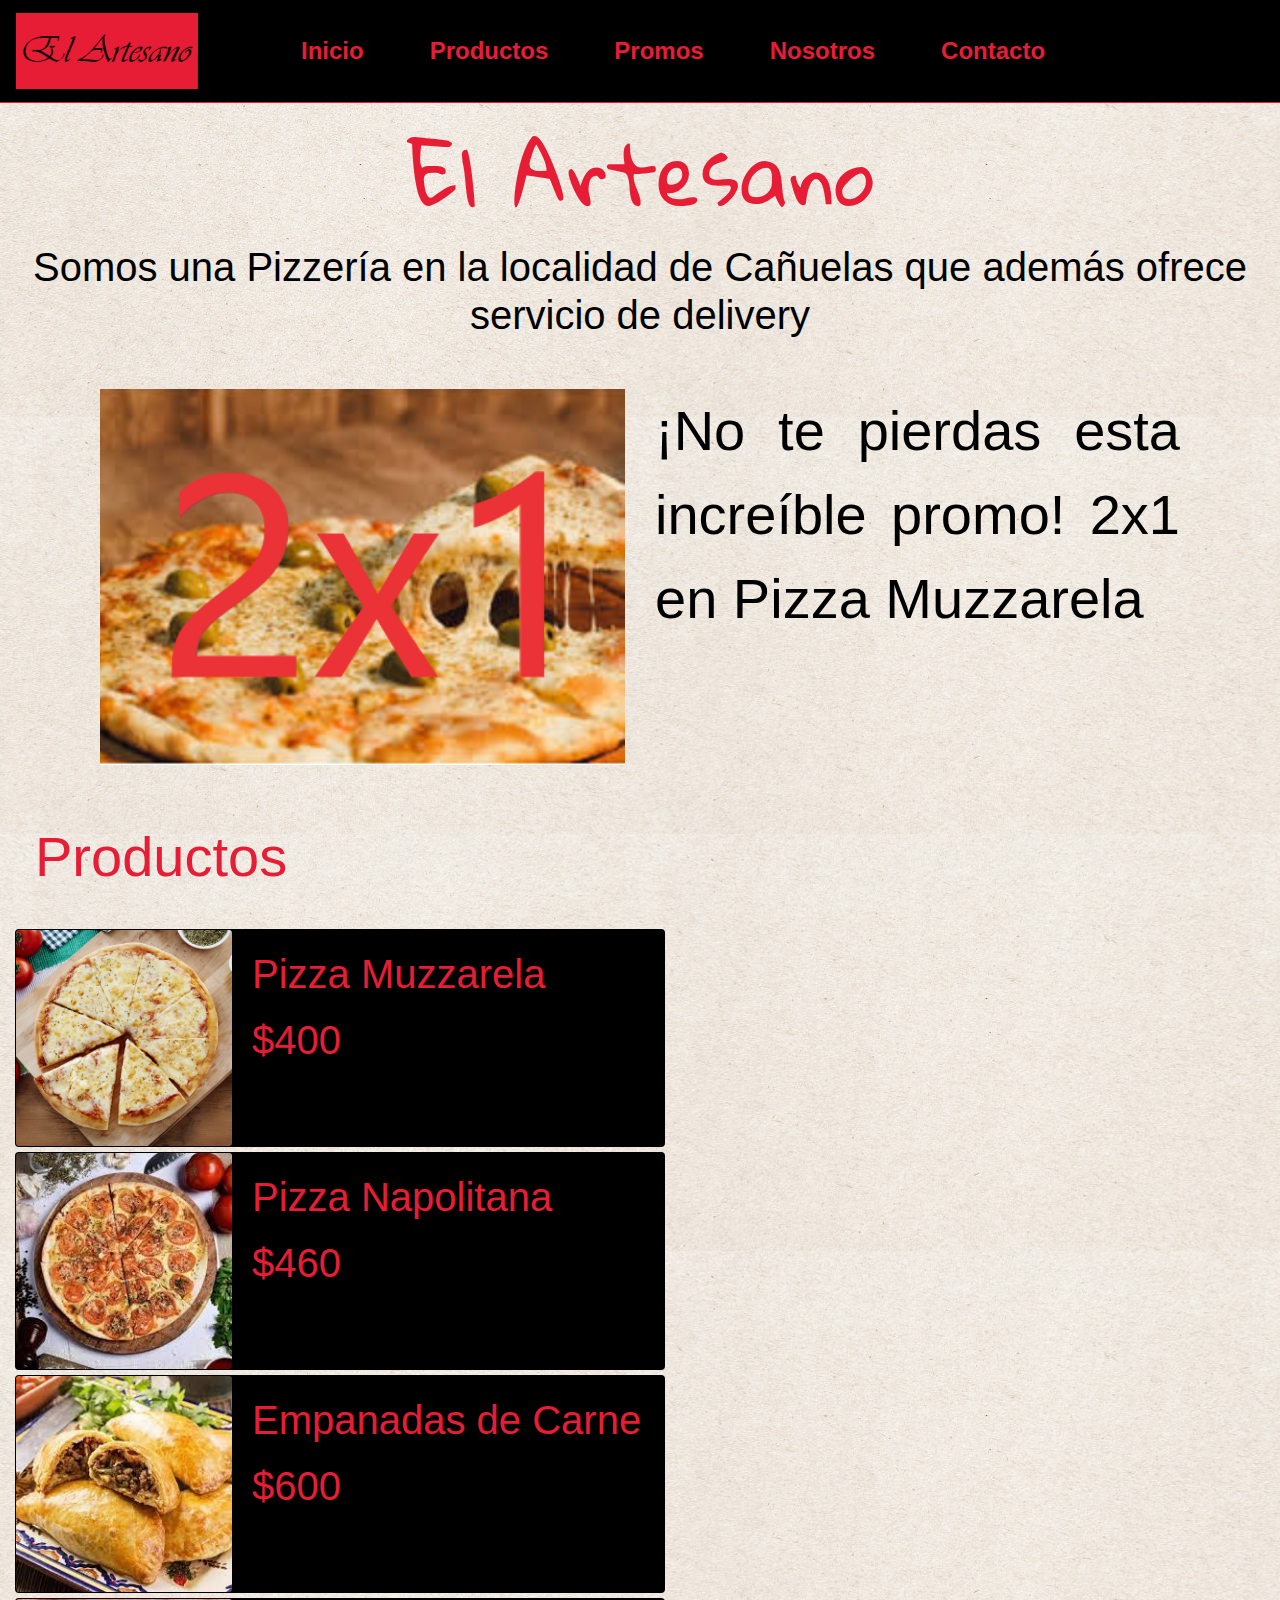
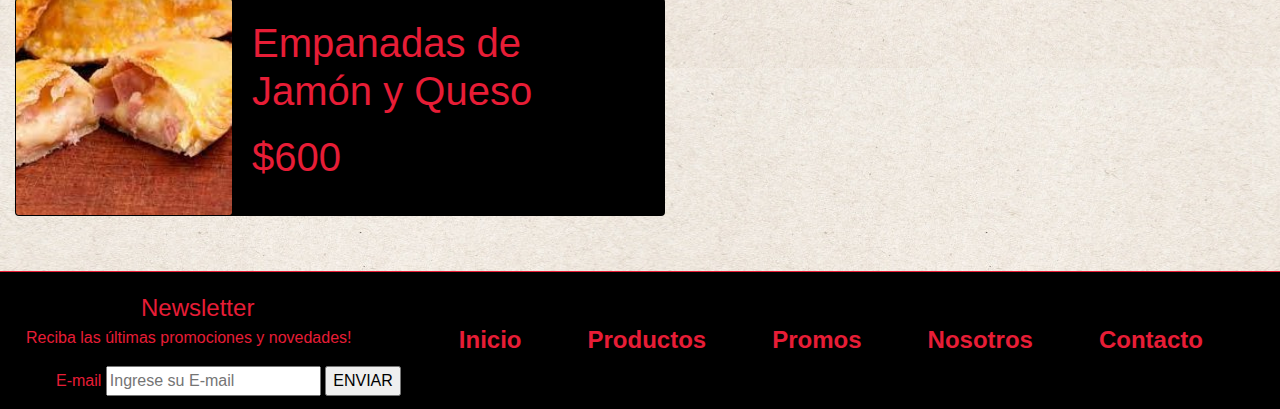
<file: index.html>
<!DOCTYPE html>
<html>
<head>
	<meta charset="utf-8">
  <meta name="keywords" content="PIZZA, EMPANADA, PIZZERIA, PROMO, OFERTA, CAÑUELAS">
  <meta name="description" content="Pizzería en Cañuelas. Mira nuestras Promociones en Pizzas y Empanadas">
	<meta name="viewport" content="width=device-width, initial-scale=1">
	<link rel="stylesheet" href="bootstrap/css/bootstrap.min.css">
	<link rel="stylesheet" type="text/css" href="CSS/estilos.css">
	<title>El Artesano |Nuestras Promociones en Pizzas y Empanadas en Cañuelas</title>
</head>
<body>
	<!--header-->
	<div class="cotainer-fluid header">
      <nav class="navbar navbar-expand-lg">
        <a class="navbar-brand" href="index.html">
          <img src="media/logo.svg" alt="logo" loading="lazy">
        </a>
        <button class="navbar-toggler navbar-light button" type="button" data-toggle="collapse" data-target="#navbarNavAltMarkup" aria-controls="navbarNavAltMarkup" aria-expanded="false" aria-label="Toggle navigation">
          <span class="navbar-toggler-icon"></span>
        </button>
        <div class="collapse navbar-collapse" id="navbarNavAltMarkup">
          <div class="navbar-nav">
            <a class="nav-link active" href="index.html">Inicio <span class="sr-only">(current)</span></a>
            <a class="nav-link" href="pages/productos.html">Productos</a>
            <a class="nav-link" href="pages/promociones.html">Promos</a>
            <a class="nav-link" href="pages/nosotros.html">Nosotros</a>
            <a class="nav-link" href="pages/contacto.html" tabindex="-1" aria-disabled="true">Contacto</a>
          </div>
        </div>
      </nav>
    </div>
	<!--main-->
	<div class="title">El Artesano</div>
  <h1 class="subtitle">Somos una Pizzería en la localidad de Cañuelas que además ofrece servicio de delivery</h1>
	<div class="container">
		<div class="promo row">
			<div class="col-sm-6">
				<img src="media/promo.png" alt="promo">
			</div>
			<div class="col-sm-6">
				<p>¡No te pierdas esta increíble promo! 2x1 en Pizza Muzzarela</p>
			</div>
		</div>
	</div>
  <section>
  	<div class="title2">Productos</div>
  	<div class="productos container-fluid d-flex align-items-center">
      <article>
    		<div class="card prod mr-1">
          <div class="row no-gutters">
            <div class="col-md-4">
              <img src="media/pizzaMuzza.jpg" class="card-img" alt="muzzarela">
            </div>
            <div class="col-md-8">
              <div class="card-body">
                <h5 class="card-title">Pizza Muzzarela</h5>
                <p class="card-text">$400</p>
              </div>
            </div>
          </div>
        </div>
      </article>
      <div class="card prod w-100">
        <div class="row no-gutters">
          <div class="col-md-4">
            <img src="media/pizzaNapo.jpg" class="card-img" alt="napolitana">
          </div>
          <div class="col-md-8">
            <div class="card-body">
              <h5 class="card-title">Pizza Napolitana</h5>
              <p class="card-text">$460</p>
            </div>
          </div>
        </div>
      </div>
      <div class="card prod mr-1">
        <div class="row no-gutters">
          <div class="col-md-4">
            <img src="media/empanadaCarne.jpg" class="card-img" alt="carne">
          </div>
          <div class="col-md-8">
            <div class="card-body">
              <h5 class="card-title">Empanadas de Carne</h5>
              <p class="card-text">$600</p>
            </div>
          </div>
        </div>
      </div>
      <div class="card prod">
        <div class="row no-gutters">
          <div class="col-md-4">
            <img src="media/empanadaJyq.jpg" class="card-img" alt="jamonQueso">
          </div>
          <div class="col-md-8">
            <div class="card-body">
              <h5 class="card-title">Empanadas de Jamón y Queso</h5>
              <p class="card-text">$600</p>
            </div>
          </div>
        </div>
      </div>
  	</div>
  </section>
	<!--footer-->
	<div class="cotainer-fluid footer">
      <nav class="navbar navbar-expand-lg">
        <div class="newsletter">
          <div class="title3">Newsletter</div>
          <div>
            <p>Reciba las últimas promociones y novedades!</p>
          </div>
          <form action="" method="GET">
            <label for="mail">E-mail</label>
            <input id="mail" type="email" name="emailNwt" placeholder="Ingrese su E-mail">
            <input type="submit" name="sub_Nwt" value="ENVIAR">
          </form>
        </div>
        <button class="navbar-toggler navbar-light button" type="button" data-toggle="collapse" data-target="#navbarNavAltMarkup" aria-controls="navbarNavAltMarkup" aria-expanded="false" aria-label="Toggle navigation">
          <span class="navbar-toggler-icon"></span>
        </button>
        <div class="collapse navbar-collapse" id="navbarNavAltMarkup">
          <div class="navbar-nav">
            <a class="nav-link active" href="index.html">Inicio <span class="sr-only">(current)</span></a>
            <a class="nav-link" href="pages/productos.html">Productos</a>
            <a class="nav-link" href="pages/promociones.html">Promos</a>
            <a class="nav-link" href="pages/nosotros.html">Nosotros</a>
            <a class="nav-link" href="pages/contacto.html" tabindex="-1" aria-disabled="true">Contacto</a>
          </div>
        </div>
      </nav>
    </div>
	<script src="bootstrap/js/jquery-3.5.1.slim.min.js"></script>
  <script src="bootstrap/js/bootstrap.bundle.min.js"></script>
</body>
</html>
</file>
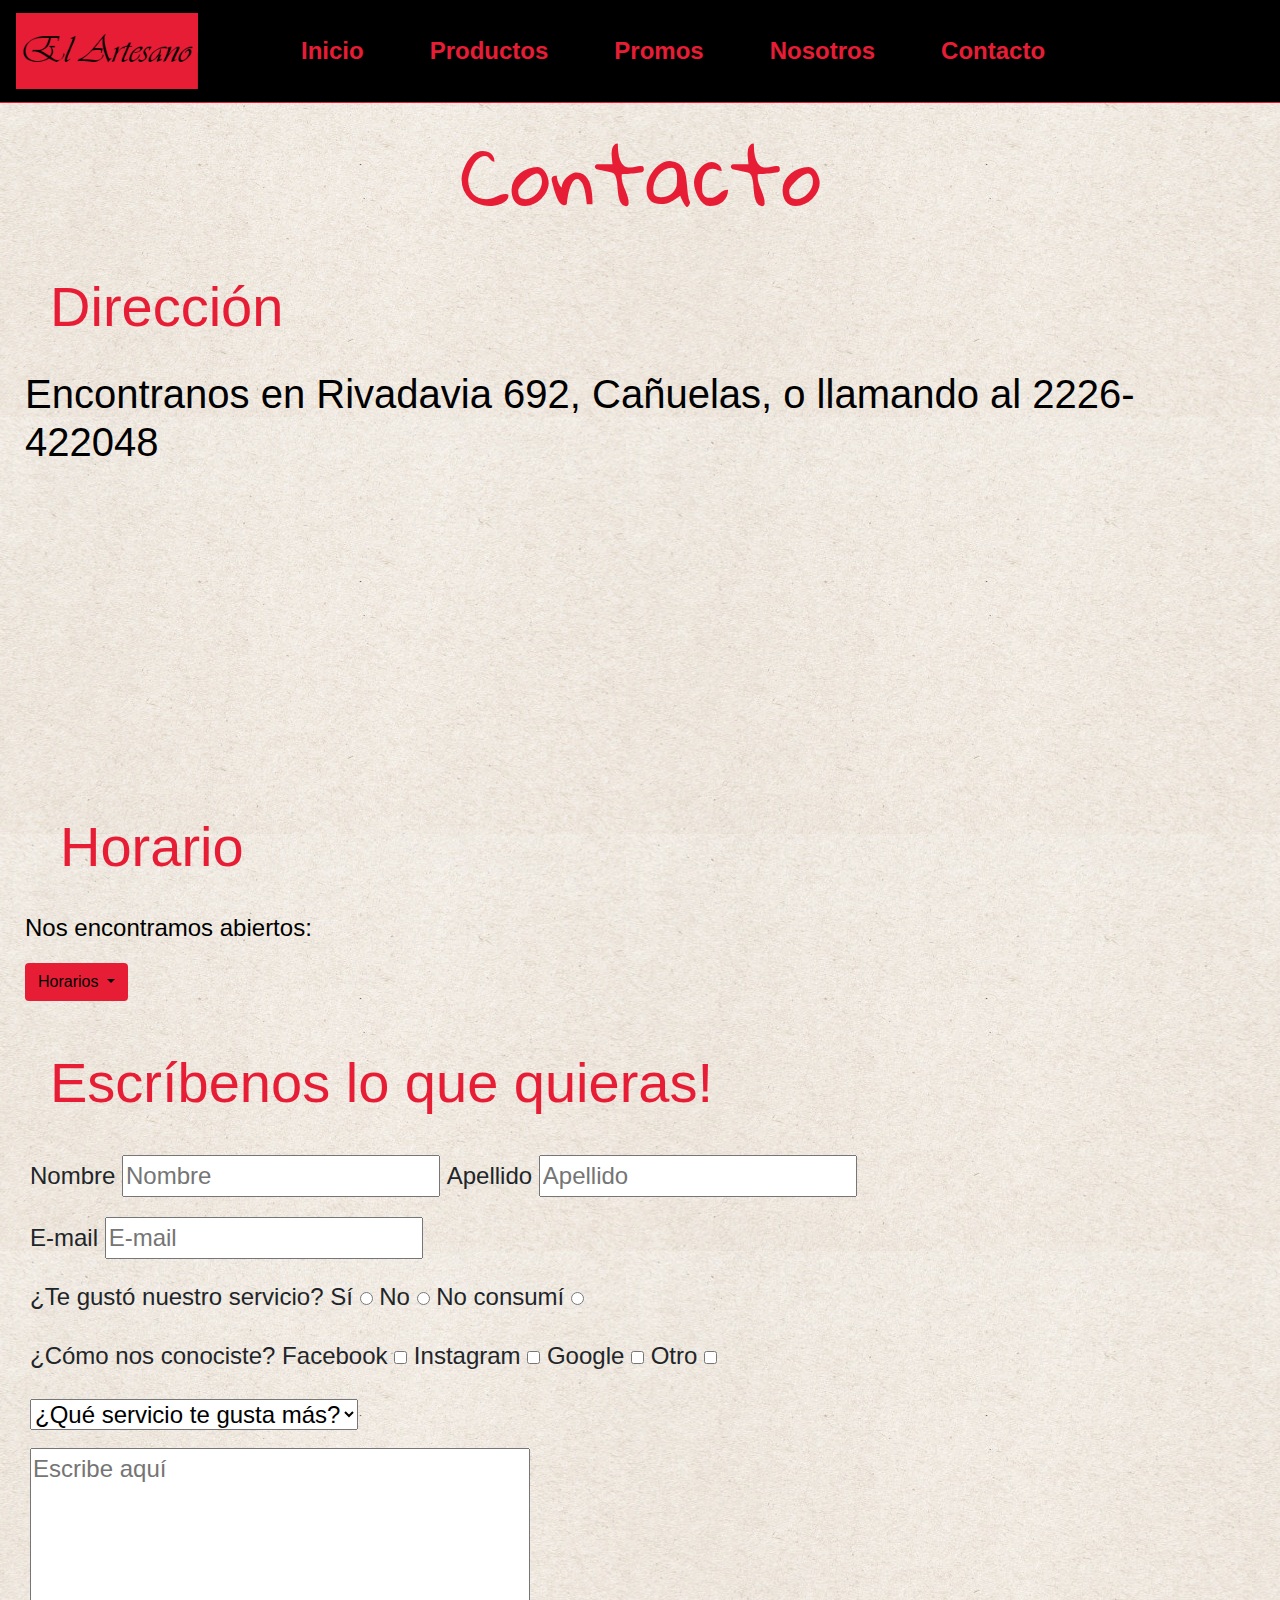
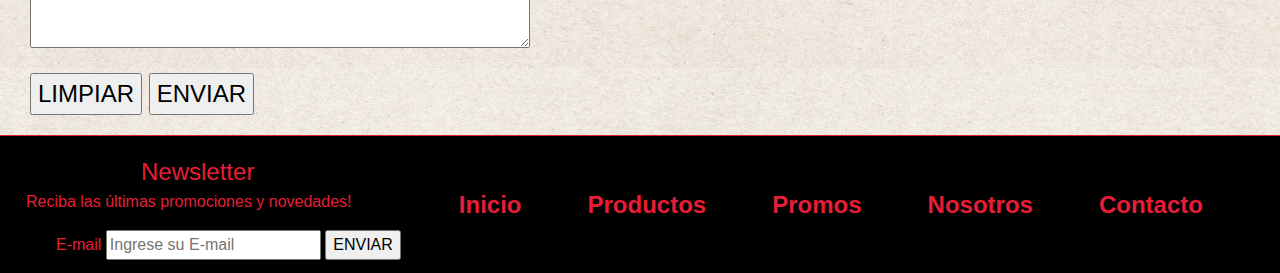
<file: pages/contacto.html>
<!DOCTYPE html>
<html>
<head>
	<meta charset="utf-8">
	<meta name="keywords" content="PIZZA, EMPANADA, PIZZERIA, CONTACTO, CERCA, DELIVERY, COMO LLEGAR, DONDE, HORARIO, CAÑUELAS">
  	<meta name="description" content="Teléfono, Dirección y Horarios. Toda nuestra información de Contacto">
	<meta name="viewport" content="width=device-width, initial-scale=1">
	<link rel="stylesheet" href="../bootstrap/css/bootstrap.min.css">
	<link rel="stylesheet" type="text/css" href="../CSS/estilos.css">
	<title>Teléfono, Dirección y Horarios. Toda nuestra información de Contacto</title>
</head>
<body>
	<!--header-->
	<div class="cotainer-fluid header">
	    <nav class="navbar navbar-expand-lg">
	        <a class="navbar-brand" href="../index.html">
	          	<img src="../media/logo.svg" alt="logo" loading="lazy">
	        </a>
	        <button class="navbar-toggler navbar-light button" type="button" data-toggle="collapse" data-target="#navbarNavAltMarkup" aria-controls="navbarNavAltMarkup" aria-expanded="false" aria-label="Toggle navigation">
	          <span class="navbar-toggler-icon"></span>
	        </button>
	        <div class="collapse navbar-collapse" id="navbarNavAltMarkup">
	          	<div class="navbar-nav">
	           		<a class="nav-link active" href="../index.html">Inicio <span class="sr-only">(current)</span></a>
	            	<a class="nav-link" href="productos.html">Productos</a>
	            	<a class="nav-link" href="promociones.html">Promos</a>
	            	<a class="nav-link" href="nosotros.html">Nosotros</a>
	            	<a class="nav-link" href="contacto.html" tabindex="-1" aria-disabled="true">Contacto</a>
	          	</div>
	        </div>
	    </nav>
	</div>
	<!--main-->
	<div class="title">Contacto</div>
	<div class="contacto container-fluid">
		<section>
			<h2 class="title2">Dirección</h2>
			<div class="textMapa">
				<h1>Encontranos en Rivadavia 692, Cañuelas, o llamando al 2226-422048</h1>
			</div>
			<div class="mapa">
				<iframe src="https://www.google.com/maps/embed?pb=!1m18!1m12!1m3!1d603.8904330373524!2d-58.7602940708449!3d-35.05394789877156!2m3!1f0!2f0!3f0!3m2!1i1024!2i768!4f13.1!3m3!1m2!1s0x95bd1f72a7956fb1%3A0x62c29ff335f49d32!2sRivadavia%20692%2C%20B1814BHN%20Ca%C3%B1uelas%2C%20Provincia%20de%20Buenos%20Aires!5e1!3m2!1ses!2sar!4v1623288908070!5m2!1ses!2sar" width="340" height="300" style="border:0;" allowfullscreen="" loading="lazy"></iframe>
			</div>
		</section>
		<div class="textMapa">
			<h2 class="title2">Horario</h2>
			<p>Nos encontramos abiertos:</p>
			<div class="dropdown">
				<a class="btn buttonHorario dropdown-toggle" href="#" role="button" id="dropdownMenuLink" data-toggle="dropdown" aria-haspopup="true" aria-expanded="false">
				    Horarios
				</a>
				<div class="dropdown-menu" aria-labelledby="dropdownMenuLink">
				    <a class="dropdown-item" href="#">"Lunes"</a>
				    <a class="dropdown-item" href="#">11:30-14:30/19:00-23:59</a>
				    <a class="dropdown-item" href="#">"Martes"</a>
				    <a class="dropdown-item" href="#">11:30-14:30/19:00-23:59</a>
				    <a class="dropdown-item" href="#">"Miércoles"</a>
				    <a class="dropdown-item" href="#">Cerrado</a>
				    <a class="dropdown-item" href="#">"Jueves"</a>
				    <a class="dropdown-item" href="#">11:30-14:30/19:00-23:59</a>
				    <a class="dropdown-item" href="#">"Viernes"</a>
				    <a class="dropdown-item" href="#">11:30-14:30/19:00-23:59</a>
				    <a class="dropdown-item" href="#">"Sábado"</a>
				    <a class="dropdown-item" href="#">11:30-14:30/19:00-23:59</a>
				    <a class="dropdown-item" href="#">"Domingo"</a>
				    <a class="dropdown-item" href="#">19:00-23:59</a>
				 </div>
			</div>
		</div>
		<div>
			<div class="title2">Escríbenos lo que quieras!</div>
			<div>
				<form class="formContacto" action="" method="GET">
					<ul>
						<li>
							<label for="nombre">Nombre</label>
							<input id="nombre" type="text" name="name" placeholder="Nombre">
							<label for="apellido">Apellido</label>
							<input id="apellido" type="text" name="surname" placeholder="Apellido">
						</li>
						<li>
							<label for="E-mail">E-mail</label>
							<input id="E-mail" type="email" name="emailCnt" placeholder="E-mail">
						</li>
						<li>
							<label>¿Te gustó nuestro servicio? Sí</label>
							<input type="radio" name="like" value="Sí">
							<label>No</label>
							<input type="radio" name="like" value="No">
							<label>No consumí</label>
							<input type="radio" name="like" value="NoConsumí">
						</li>
						<li>
							<label>¿Cómo nos conociste? Facebook</label>
							<input type="checkbox" name="foundOn" value="F">
							<label>Instagram</label>
							<input type="checkbox" name="foundOn" value="Ins">
							<label>Google</label>
							<input type="checkbox" name="foundOn" value="Goo">
							<label>Otro</label>
							<input type="checkbox" name="foundOn" value="Otro">
						</li>
						<li>
							<select name="servFav">
								<option selected="select" disabled>¿Qué servicio te gusta más?</option>
								<option>En el local</option>
								<option>Delivery</option>
							</select>
						</li>
						<li>
							<textarea placeholder="Escribe aquí" name="opinion"></textarea>
						</li>
						<li>
							<input type="reset" name="reset" value="LIMPIAR">
							<input type="submit" name="sub_Cnt" value="ENVIAR">
						</li>
					</ul>
				</form>
			</div>
		</div>
	</div>
	<!--footer-->
	<div class="cotainer-fluid footer">
	    <nav class="navbar navbar-expand-lg">
	        <div class="newsletter">
	          	<div class="title3">Newsletter</div>
	          	<div>
	            	<p>Reciba las últimas promociones y novedades!</p>
	          	</div>
	          	<form action="" method="GET">
	           		<label for="mail">E-mail</label>
	            	<input id="mail" type="email" name="emailNwt" placeholder="Ingrese su E-mail">
	            	<input type="submit" name="sub_Nwt" value="ENVIAR">
	          	</form>
	        </div>
	        <button class="navbar-toggler navbar-light button" type="button" data-toggle="collapse" data-target="#navbarNavAltMarkup" aria-controls="navbarNavAltMarkup" aria-expanded="false" aria-label="Toggle navigation">
	          <span class="navbar-toggler-icon"></span>
	        </button>
	        <div class="collapse navbar-collapse" id="navbarNavAltMarkup">
	          	<div class="navbar-nav">
	            	<a class="nav-link active" href="../index.html">Inicio <span class="sr-only">(current)</span></a>
	            	<a class="nav-link" href="productos.html">Productos</a>
	            	<a class="nav-link" href="promociones.html">Promos</a>
	            	<a class="nav-link" href="nosotros.html">Nosotros</a>
	            	<a class="nav-link" href="contacto.html" tabindex="-1" aria-disabled="true">Contacto</a>
	          	</div>
	        </div>
	    </nav>
	</div>
	<script src="../bootstrap/js/jquery-3.5.1.slim.min.js"></script>
    <script src="../bootstrap/js/bootstrap.bundle.min.js"></script>		
</body>
</html>
</file>
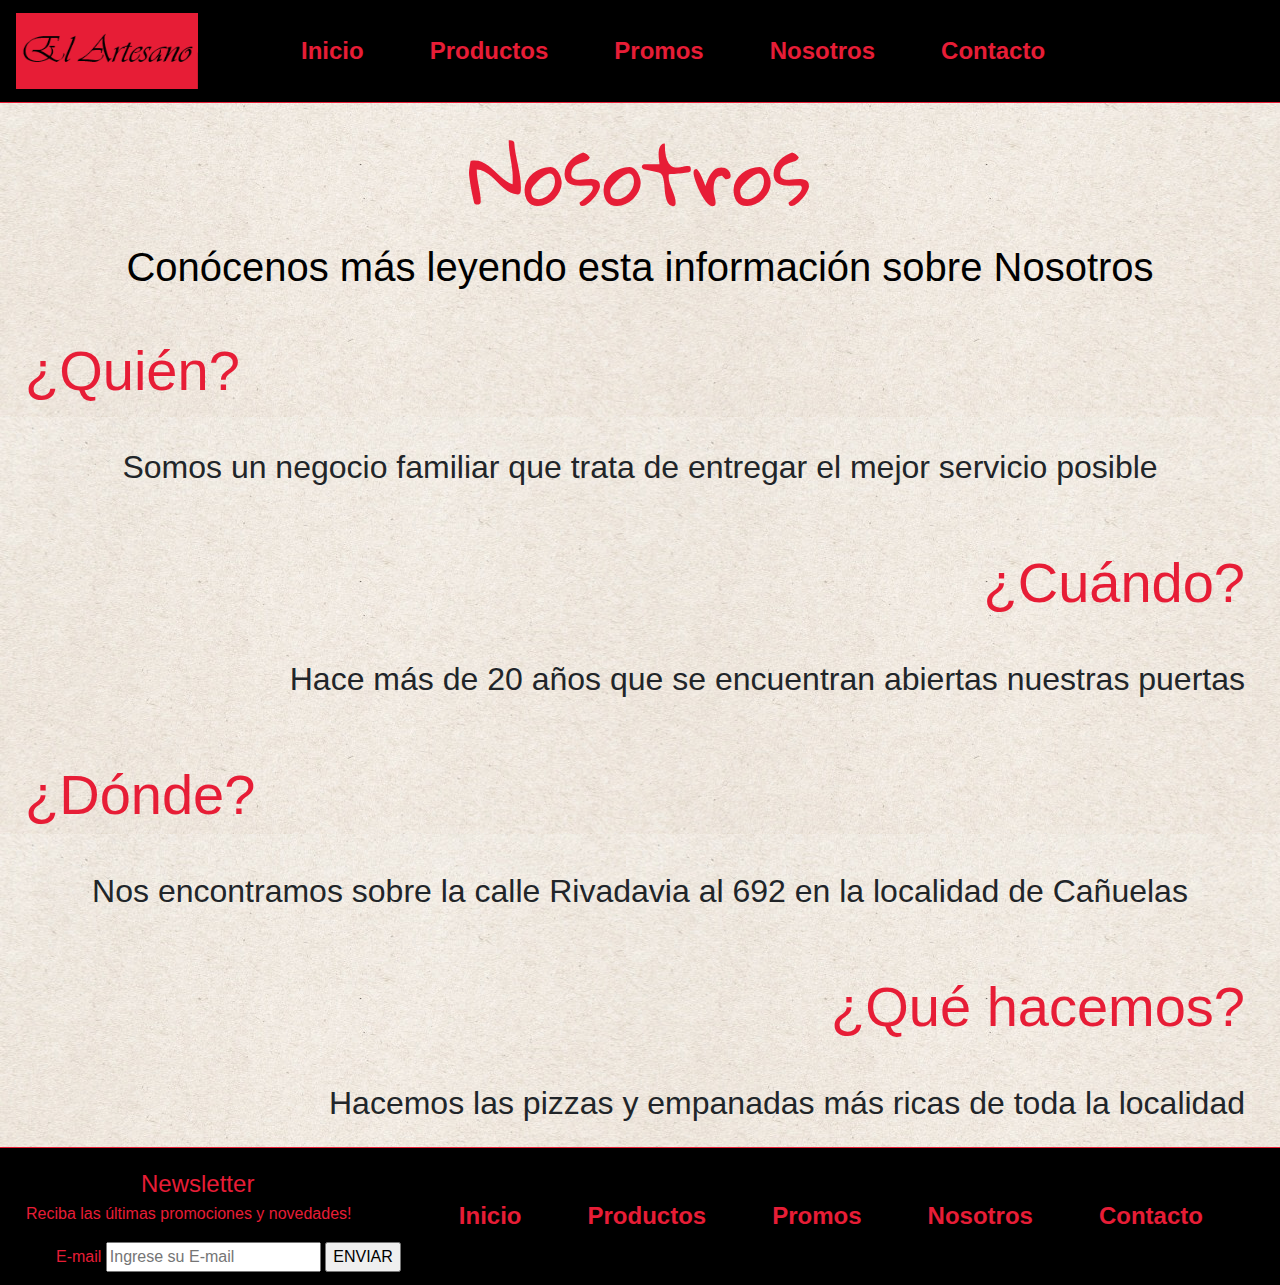
<file: pages/nosotros.html>
<!DOCTYPE html>
<html>
<head>
	<meta charset="utf-8">
	<meta name="keywords" content="PIZZA, EMPANADA, PIZZERIA, CAÑUELAS">
  	<meta name="description" content="Te contamos sobre Nosotros y nuestra Pizzería en Cañuelas">
	<meta name="viewport" content="width=device-width, initial-scale=1">
	<link rel="stylesheet" href="../bootstrap/css/bootstrap.min.css">
	<link rel="stylesheet" type="text/css" href="../CSS/estilos.css">
	<title>Te contamos sobre Nosotros y nuestra Pizzería en Cañuelas</title>
</head>
<body>
	<!--header-->
	<div class="cotainer-fluid header">
	    <nav class="navbar navbar-expand-lg">
	        <a class="navbar-brand" href="../index.html">
	          	<img src="../media/logo.svg" alt="logo" loading="lazy">
	        </a>
	        <button class="navbar-toggler navbar-light button" type="button" data-toggle="collapse" data-target="#navbarNavAltMarkup" aria-controls="navbarNavAltMarkup" aria-expanded="false" aria-label="Toggle navigation">
	          <span class="navbar-toggler-icon"></span>
	        </button>
	        <div class="collapse navbar-collapse" id="navbarNavAltMarkup">
	          	<div class="navbar-nav">
	            	<a class="nav-link active" href="../index.html">Inicio <span class="sr-only">(current)</span></a>
	            	<a class="nav-link" href="productos.html">Productos</a>
	            	<a class="nav-link" href="promociones.html">Promos</a>
	            	<a class="nav-link" href="nosotros.html">Nosotros</a>
	            	<a class="nav-link" href="contacto.html" tabindex="-1" aria-disabled="true">Contacto</a>
	          	</div>
	        </div>
	    </nav>
	</div>
	<!--main-->
	<div class="title">Nosotros</div>
	<h1 class="subtitle">Conócenos más leyendo esta información sobre Nosotros</h1>
	<div class="nosotros container-fluid">
		<div>
			<div class="title2">¿Quién?</div>
			<p>Somos un negocio familiar que trata de entregar el mejor servicio posible</p>
		</div>
		<div class="textRight">
			<div class="title2">¿Cuándo?</div>
			<p>Hace más de 20 años que se encuentran abiertas nuestras puertas</p>
		</div>
		<div>
			<div class="title2">¿Dónde?</div>
			<p>Nos encontramos sobre la calle Rivadavia al 692 en la localidad de Cañuelas</p>
		</div>
		<div class="textRight">
			<div class="title2">¿Qué hacemos?</div>
			<p>Hacemos las pizzas y empanadas más ricas de toda la localidad</p>
		</div>
	</div>
	<!--footer-->
	<div class="cotainer-fluid footer">
	    <nav class="navbar navbar-expand-lg">
	        <div class="newsletter">
	          	<div class="title3">Newsletter</div>
	          	<div>
	            	<p>Reciba las últimas promociones y novedades!</p>
	          	</div>
	          	<form action="" method="GET">
	            	<label for="mail">E-mail</label>
	            	<input id="mail" type="email" name="emailNwt" placeholder="Ingrese su E-mail">
	            	<input type="submit" name="sub_Nwt" value="ENVIAR">
	          	</form>
	        </div>
	        <button class="navbar-toggler navbar-light button" type="button" data-toggle="collapse" data-target="#navbarNavAltMarkup" aria-controls="navbarNavAltMarkup" aria-expanded="false" aria-label="Toggle navigation">
	          <span class="navbar-toggler-icon"></span>
	        </button>
	        <div class="collapse navbar-collapse" id="navbarNavAltMarkup">
	          	<div class="navbar-nav">
	            	<a class="nav-link active" href="../index.html">Inicio <span class="sr-only">(current)</span></a>
	            	<a class="nav-link" href="productos.html">Productos</a>
	            	<a class="nav-link" href="promociones.html">Promos</a>
	            	<a class="nav-link" href="nosotros.html">Nosotros</a>
	           		<a class="nav-link" href="contacto.html" tabindex="-1" aria-disabled="true">Contacto</a>
	          	</div>
	        </div>
	    </nav>
	</div>
	<script src="../bootstrap/js/jquery-3.5.1.slim.min.js"></script>
    <script src="../bootstrap/js/bootstrap.bundle.min.js"></script>
</body>
</html>
</file>
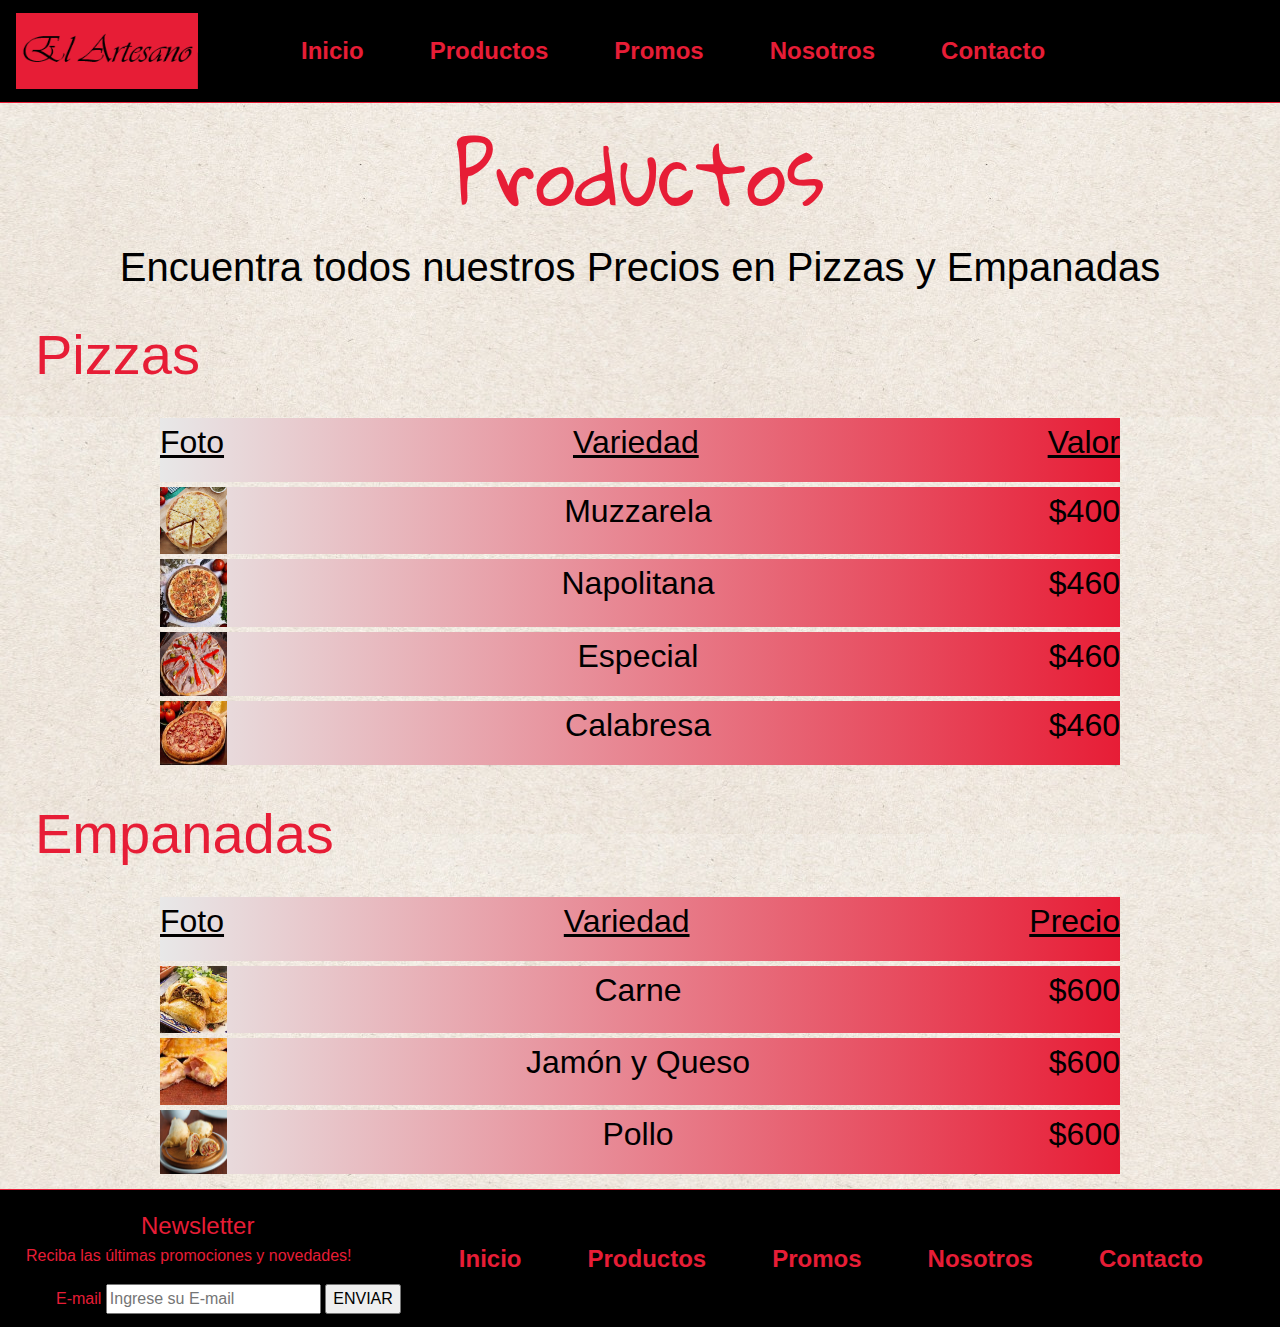
<file: pages/productos.html>
<!DOCTYPE html>
<html>
<head>
	<meta charset="utf-8">
	<meta name="keywords" content="PIZZA, EMPANADA, PIZZERIA, PRECIO, MENU, CAÑUELAS">
  	<meta name="description" content="Nuestro Menú de Precios en Pizzas y Empanadas">
	<meta name="viewport" content="width=device-width, initial-scale=1">
	<link rel="stylesheet" href="../bootstrap/css/bootstrap.min.css">
	<link rel="stylesheet" type="text/css" href="../CSS/estilos.css">
	<title>Nuestro Menú de Precios en Pizzas y Empanadas</title>
</head>
<body>
	<!--header-->
	<div class="cotainer-fluid header">
	    <nav class="navbar navbar-expand-lg">
	      	<a class="navbar-brand" href="../index.html">
	         	<img src="../media/logo.svg" alt="logo" loading="lazy">
	       	</a>
	       	<button class="navbar-toggler navbar-light button" type="button" data-toggle="collapse" data-target="#navbarNavAltMarkup" aria-controls="navbarNavAltMarkup" aria-expanded="false" aria-label="Toggle navigation">
	          <span class="navbar-toggler-icon"></span>
	       	</button>
	       	<div class="collapse navbar-collapse" id="navbarNavAltMarkup">
	       		<div class="navbar-nav">
	           		<a class="nav-link active" href="../index.html">Inicio <span class="sr-only">(current)</span></a>
	           		<a class="nav-link" href="productos.html">Productos</a>
	           		<a class="nav-link" href="promociones.html">Promos</a>
	           		<a class="nav-link" href="nosotros.html">Nosotros</a>
	            	<a class="nav-link" href="contacto.html" tabindex="-1" aria-disabled="true">Contacto</a>
	        	</div>
	       	</div>
	    </nav>
	</div>
	<!--main-->
	<div class="title">Productos</div>
	<h1 class="subtitle">Encuentra todos nuestros Precios en Pizzas y Empanadas</h1>
	<section>
		<h2 class="title2">Pizzas</h2>
		<div class="titleTable">
			<p class="foto">Foto</p>
			<p>Variedad</p>
			<p>Valor</p>
		</div>
		<div class="padre">
			<div>
				<img src="../media/pizzaMuzza.jpg" alt="muzzarela">  
				<p>Muzzarela</p>
				<p>$400</p>
			</div>
			<div>
				<img src="../media/pizzaNapo.jpg" alt="napolitana"> 
				<p>Napolitana</p>
				<p>$460</p>
			</div>
			<div>
				<img src="../media/pizzaEspecial.jpg" alt="especial"> 
				<p>Especial</p>
				<p>$460</p>
			</div>
			<div>
				<img src="../media/pizzaCalabresa.jpg" alt="calabresa"> 
				<p>Calabresa</p>
				<p>$460</p>
			</div>
		</div>
	</section>
	<section>
		<h2 class="title2">Empanadas</h2>
		<div class="titleTable">
			<p class="foto">Foto</p>  
			<p>Variedad</p>
			<p>Precio</p>
		</div>
		<div class="padre">
			<div>
				<img src="../media/empanadaCarne.jpg" alt="carne">   
				<p>Carne</p>
				<p>$600</p>
			</div>
			<div>
				<img src="../media/empanadaJyq.jpg" alt="jamonQueso">   
				<p>Jamón y Queso</p>
				<p>$600</p>
			</div>
			<div>
				<img src="../media/empanadaPollo.jpg" alt="pollo"> 
				<p>Pollo</p>
				<p>$600</p>
			</div>
		</div>
	</section>
	<!--footer-->
	<div class="cotainer-fluid footer">
	    <nav class="navbar navbar-expand-lg">
	      	<div class="newsletter">
	        	<div class="title3">Newsletter</div>
	        	<div>
	          		<p>Reciba las últimas promociones y novedades!</p>
	       		</div>
	        	<form action="" method="GET">
	           		<label for="mail">E-mail</label>
	          		<input id="mail" type="email" name="emailNwt" placeholder="Ingrese su E-mail">
	           		<input type="submit" name="sub_Nwt" value="ENVIAR">
	        	</form>
	       	</div>
	       	<button class="navbar-toggler navbar-light button" type="button" data-toggle="collapse" data-target="#navbarNavAltMarkup" aria-controls="navbarNavAltMarkup" aria-expanded="false" aria-label="Toggle navigation">
	          <span class="navbar-toggler-icon"></span>
	       	</button>
	       	<div class="collapse navbar-collapse" id="navbarNavAltMarkup">
	         	<div class="navbar-nav">
	           		<a class="nav-link active" href="../index.html">Inicio <span class="sr-only">(current)</span></a>
	           		<a class="nav-link" href="productos.html">Productos</a>
	           		<a class="nav-link" href="promociones.html">Promos</a>
	           		<a class="nav-link" href="nosotros.html">Nosotros</a>
	           		<a class="nav-link" href="contacto.html" tabindex="-1" aria-disabled="true">Contacto</a>
	         	</div>
	       	</div>
	    </nav>
	</div>
	<script src="../bootstrap/js/jquery-3.5.1.slim.min.js"></script>
    <script src="../bootstrap/js/bootstrap.bundle.min.js"></script>
</body>
</html>
</file>
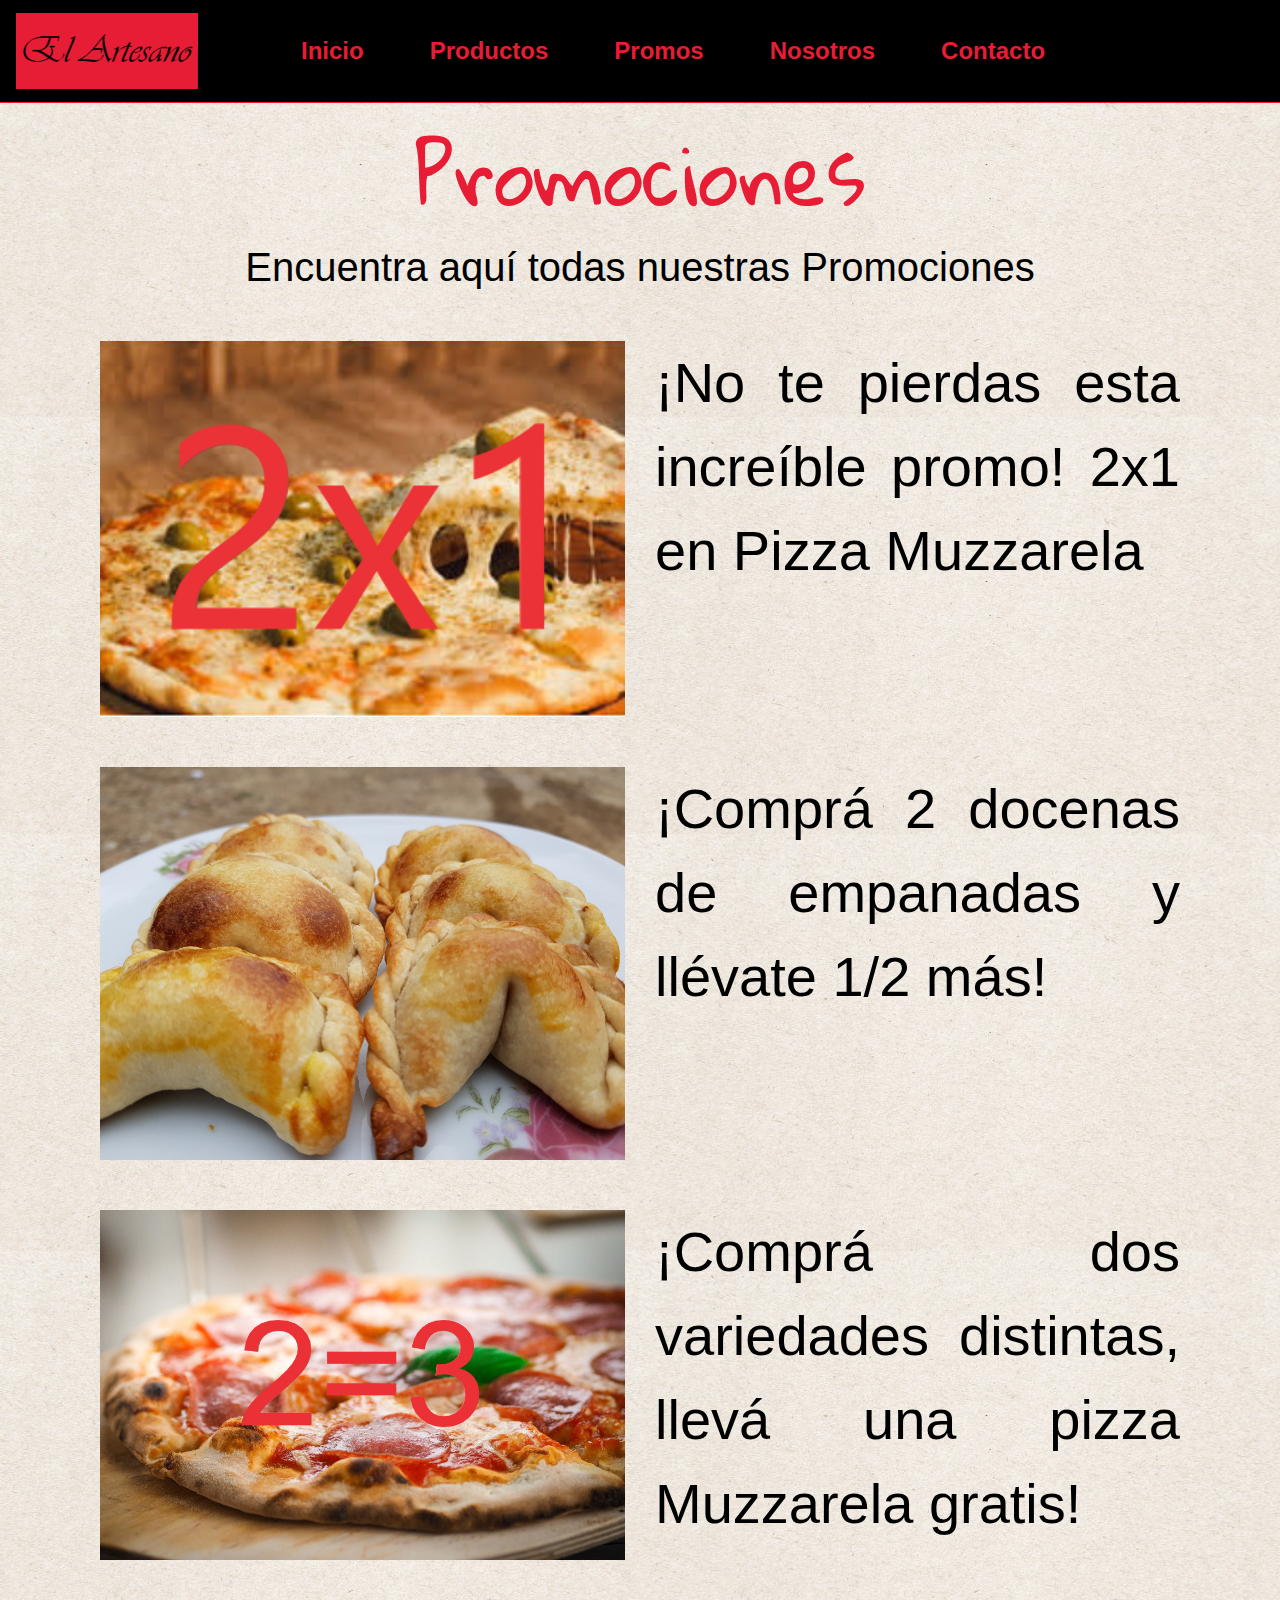
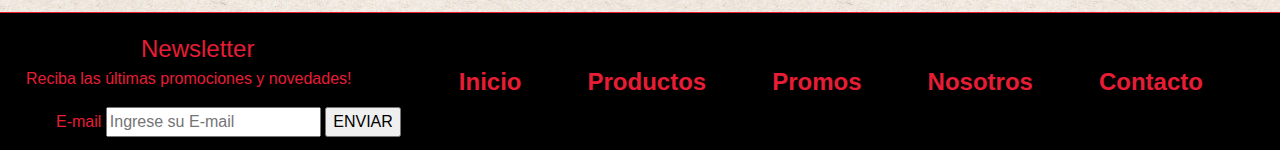
<file: pages/promociones.html>
<!DOCTYPE html>
<html>
<head>
	<meta charset="utf-8">
	<meta name="keywords" content="PIZZA, EMPANADA, PIZZERIA, PROMO, OFERTA, ECONOMICA, CAÑUELAS, BARATA">
  	<meta name="description" content="Nuestras Promociones y Ofertas en Pizzas y Empanadas en Cañuelas">
	<meta name="viewport" content="width=device-width, initial-scale=1">
	<link rel="stylesheet" href="../bootstrap/css/bootstrap.min.css">
	<link rel="stylesheet" type="text/css" href="../CSS/estilos.css">
	<title>Nuestras Promociones y Ofertas en Pizzas y Empanadas en Cañuelas</title>
</head>
<body>
	<!--header-->
	<div class="cotainer-fluid header">
	    <nav class="navbar navbar-expand-lg">
	        <a class="navbar-brand" href="../index.html">
	          	<img src="../media/logo.svg" alt="logo" loading="lazy">
	        </a>
	        <button class="navbar-toggler navbar-light button" type="button" data-toggle="collapse" data-target="#navbarNavAltMarkup" aria-controls="navbarNavAltMarkup" aria-expanded="false" aria-label="Toggle navigation">
	          <span class="navbar-toggler-icon"></span>
	        </button>
	        <div class="collapse navbar-collapse" id="navbarNavAltMarkup">
	          	<div class="navbar-nav">
	            	<a class="nav-link active" href="../index.html">Inicio <span class="sr-only">(current)</span></a>
	            	<a class="nav-link" href="productos.html">Productos</a>
	            	<a class="nav-link" href="promociones.html">Promos</a>
	            	<a class="nav-link" href="nosotros.html">Nosotros</a>
	            	<a class="nav-link" href="contacto.html" tabindex="-1" aria-disabled="true">Contacto</a>
	          	</div>
	        </div>
	    </nav>
	</div>
	<!--main-->
	<div class="title">Promociones</div>
	<h1 class="subtitle">Encuentra aquí todas nuestras Promociones</h1>
	<div class="container">
		<div class="promo row">
			<div class="col-sm-6">
				<img src="../media/promo.png" alt="promo">
			</div>
			<div class="col-sm-6">
				<p>¡No te pierdas esta increíble promo! 2x1 en Pizza Muzzarela</p>
			</div>
		</div>
		<div class="promo row">
			<div class="col-sm-6">
				<img src="../media/promo2.jpg" alt="promo2">
			</div>
			<div class="col-sm-6">
				<p>¡Comprá 2 docenas de empanadas y llévate 1/2 más!</p>
			</div>
		</div>
		<div class="promo row">
			<div class="col-sm-6">
				<img src="../media/promo3.jpg" alt="promo3">
			</div>
			<div class="col-sm-6">
				<p>¡Comprá dos variedades distintas, llevá una pizza Muzzarela gratis!</p>
			</div>
		</div>
	</div>
	<!--footer-->
	<div class="cotainer-fluid footer">
	    <nav class="navbar navbar-expand-lg">
	        <div class="newsletter">
	          	<div class="title3">Newsletter</div>
	          	<div>
	            	<p>Reciba las últimas promociones y novedades!</p>
	          	</div>
	          	<form action="" method="GET">
	            	<label for="mail">E-mail</label>
	            	<input id="mail" type="email" name="emailNwt" placeholder="Ingrese su E-mail">
	            	<input type="submit" name="sub_Nwt" value="ENVIAR">
	          	</form>
	        </div>
	        <button class="navbar-toggler navbar-light button" type="button" data-toggle="collapse" data-target="#navbarNavAltMarkup" aria-controls="navbarNavAltMarkup" aria-expanded="false" aria-label="Toggle navigation">
	          <span class="navbar-toggler-icon"></span>
	        </button>
	        <div class="collapse navbar-collapse" id="navbarNavAltMarkup">
	          	<div class="navbar-nav">
	            	<a class="nav-link active" href="../index.html">Inicio <span class="sr-only">(current)</span></a>
	            	<a class="nav-link" href="productos.html">Productos</a>
	            	<a class="nav-link" href="promociones.html">Promos</a>
	            	<a class="nav-link" href="nosotros.html">Nosotros</a>
	            	<a class="nav-link" href="contacto.html" tabindex="-1" aria-disabled="true">Contacto</a>
	          	</div>
	        </div>
	    </nav>
	</div>
	<script src="../bootstrap/js/jquery-3.5.1.slim.min.js"></script>
    <script src="../bootstrap/js/bootstrap.bundle.min.js"></script>
</body>
</html>
</file>
<file: CSS/estilos.css>
@import url('https://fonts.googleapis.com/css2?family=Gloria+Hallelujah&display=swap');

body{
	background-image: url('../media/bgImage.jpg');
}

/* header */

.header{
	background-color: black;
	border-bottom: 1px solid #e71d36;
}

.header img{
	width:80%;
}

.header a{
	font-family: 'Arial', 'Helvetica';
	font-size: 1.5rem;
	font-weight: 600;
	text-decoration: none;
	color: #e71d36;
	transition: all 0.2s ease-in-out;	
}

.header a:hover{
	color: #e8e8e8;
}

.header .button{
	background-color: #e71d36;
}

/* main */

.title{
	font-size: 3.5rem;
	font-family: 'Gloria Hallelujah', cursive;
	text-align: center;
	color: #e71d36;
	margin: 10px 0px;
}

.title2{
	font-family: 'Arial', 'Helvetica';
	font-size: 2.5rem;
	text-align: center;
	color: #e71d36;
}

.title3{
	font-family: 'Arial', 'Helvetica';
	font-size: 1.5rem;
	margin-left: 125px;
	margin-top: 10px;
}

.subtitle{
	color: black;
	font-family: 'Arial', 'Helvetica';
	text-align: center;
}

.promo{
	font-family: 'Arial', 'Helvetica';
	font-size: 2rem;
	text-align: justify;
	margin-bottom: 10px;
}

.promo img{
	width: 100%;
}

.productos{
	font-family: 'Arial', 'Helvetica';
	font-size: 2rem;
	flex-direction: column;
}

.prod{
	background-color: black;
	color: #e71d36;
	margin-bottom: 5px;
}

.productos div{
	max-width: 540px;
}

h5{
	font-size: 2.5rem;
}

.productos .prod p{
	font-size: 2.5rem;
}

/* Productos */

.titleTable{
	background: linear-gradient(to right, #e8e8e8, #e71d36) ;
	width: 75%;
	margin: auto;
	margin-bottom: 5px;
	display: flex;
	flex-direction: row;
	justify-content: space-between;
	font-size: 1.5rem;
	font-family: 'Arial', 'Helvetica';
	color: black;
	text-decoration: underline;
}

.titleTable .foto{
	display: none;
}

.padre{
	display: flex;
	flex-direction: column;
	width: 75%;
	margin: auto;
	font-family: 'Arial', 'Helvetica';
	font-size: 1.5rem;
	color: black;
}

.padre div{
	display: flex;
	flex-direction: row;
	justify-content: space-between;
	background: linear-gradient(to right, #e8e8e8, #e71d36) ;
	margin-bottom: 5px;
	transition: all 0.2s ease-in-out;
}

.padre img{
	display: none;
}

/* Nosotros */

.nosotros{
	display: flex;
	flex-direction: column;
}

.nosotros p{
	font-family: 'Arial', 'Helvetica';
	text-align: center;
	font-size: 2rem;
	margin: 0px 20px 20px 20px;
}

/* Contacto */

.contacto{
	display: flex;
	flex-direction: column;
}

.textMapa{
	font-family: 'Arial', 'Helvetica';
	font-size: 1.5rem;
	margin-left: 10px;
	margin-bottom: 10px;
	color: black;
}

.buttonHorario{
	background-color: #e71d36;
	color: black;
	box-shadow: 0 0 0 .2rem transparent;
	transition: all 0.2s ease-in-out;
}

.buttonHorario:hover{
	color: black;
}

.buttonHorario:focus{
	box-shadow: 0 0 0 .2rem transparent;
}

.formContacto{
	font-family: 'Arial', 'Helvetica';
	font-size: 1.3rem;
	margin-left: 5px;
	margin-bottom: 20px;
}	

.formContacto input{
	font-size: 1rem;
}

.formContacto select{
	font-size: 1rem;
}

.formContacto textarea{
	font-size: 1rem;
	width: 300px;
	height: 200px;
}

.formContacto ul{
	padding-left: 10px;
}

.formContacto ul li{
	margin-bottom: 15px;
	list-style: none;
}

/* footer */

.footer{
	background-color: black;
	border-top: 1px solid #e71d36;
	color: #e71d36;
}

.newsletter{
	display: none;
	margin-right: 50px;
}

.footer a{
	font-family: 'Arial', 'Helvetica';
	font-size: 1.5rem;
	font-weight: 600;
	text-decoration: none; 
	color: #e71d36;
	margin-right: 50px;
	transition: all 0.2s ease-in-out;
}

.footer a:hover{
	color: #e8e8e8;
}

.footer .button{
	background-color: #e71d36;
}

@media all and (min-width: 768px){

	/* main */

	.title{
		font-size: 5rem;
	}

	.title2{
		font-size: 3rem;
	}

	.promo{
		flex-direction: row;
		font-size: 2.2rem;
	}

	.productos div{
		max-width: 620px;
	}

	.prod{
		margin-left: px;
	}

	.padre{
		margin-bottom: 10px;
	}

	.formContacto textarea{
		width: 350px;
	}

	/* footer */

	.newsletter{
		display: inline-block;
	}

	.footer p{
		font-family: 'Arial', 'Helvetica';
		margin-left: 10px;
	}

	.footer form{
		font-size: 1rem;
		font-family: 'Arial', 'Helvetica';
		margin-left: 40px;
	}

	.footer form input{
		font-size: 1rem;
	}
}

@media all and (min-width: 992px){

	/* header */

	.header a{
		margin-right: 50px;
	}

	.titleTable{
		font-size: 2rem;
	}

	.padre{
		font-size: 2rem;
		margin-bottom: 10px;
	}

	.padre div:hover{
		transform: scale(1.1);
	}

	.titleTable .foto{
		display: inline-block;
	}

	.padre img{
		display: inline-block;
		width: 7%;
		transition: all 0.2s ease-in-out;
	}

	.padre img:hover{
		transform: scale(3.5);
	}

	.title2{
		font-size: 3.5rem;
		text-align: left;
		margin: 30px 0px 30px 35px;
	}

	.promo{
		font-size: 3.5rem;
		margin: 50px 0px;
		color: black;
	}

	.productos{
		flex-direction: row;
		flex-wrap: wrap;
		margin-bottom: 50px;
	}

	.productos div{
		max-width: 650px;
	}

	.nosotros .title2{
		text-align: left;
		margin-left: 10px;
	}

	.textRight .title2{
		align-self: flex-end;
		margin-right: 20px;
		text-align: right;
	}

	.textRight p{
		text-align: right;
	}

	.formContacto{
		font-size: 1.5rem;
	}	

	.formContacto input{
		font-size: 1.5rem;
	}

	.formContacto select{
		font-size: 1.5rem;
	}

	.formContacto textarea{
		font-size: 1.5rem;
		width: 500px;
	}
}
</file>
